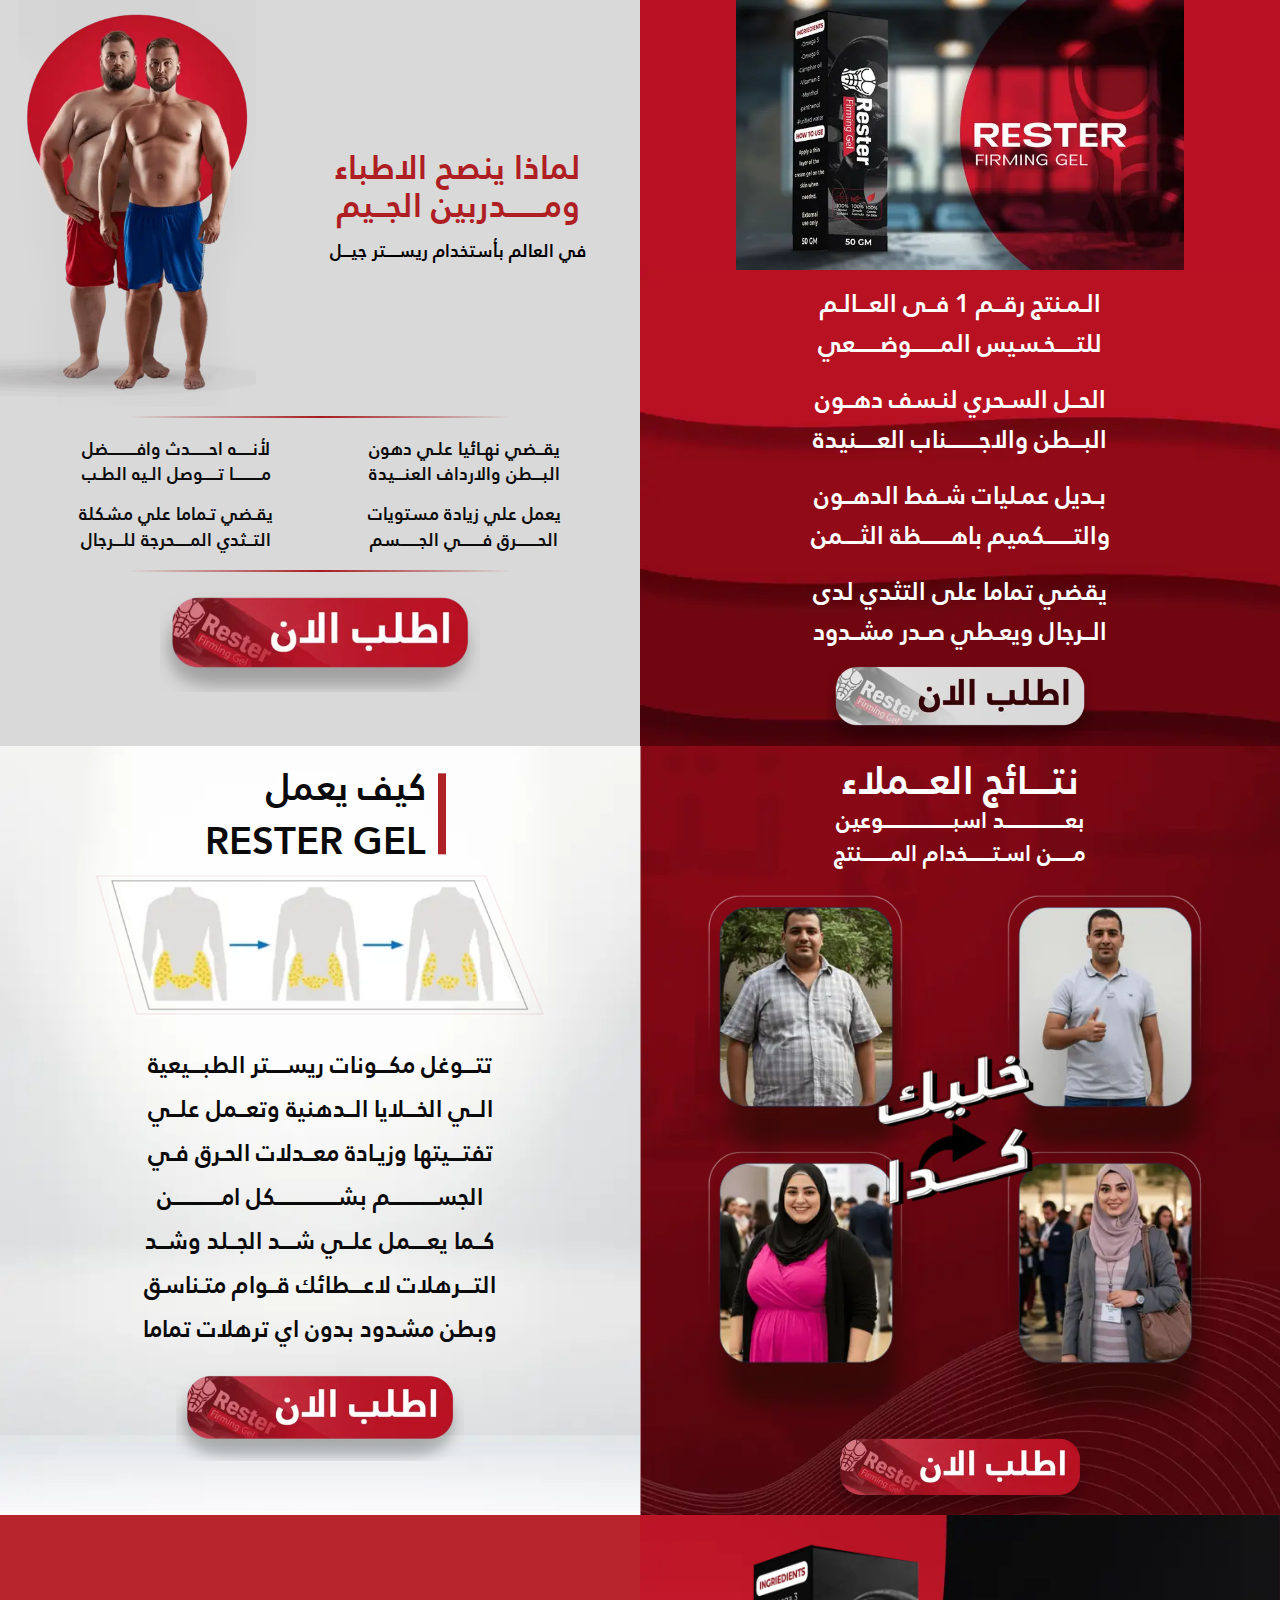
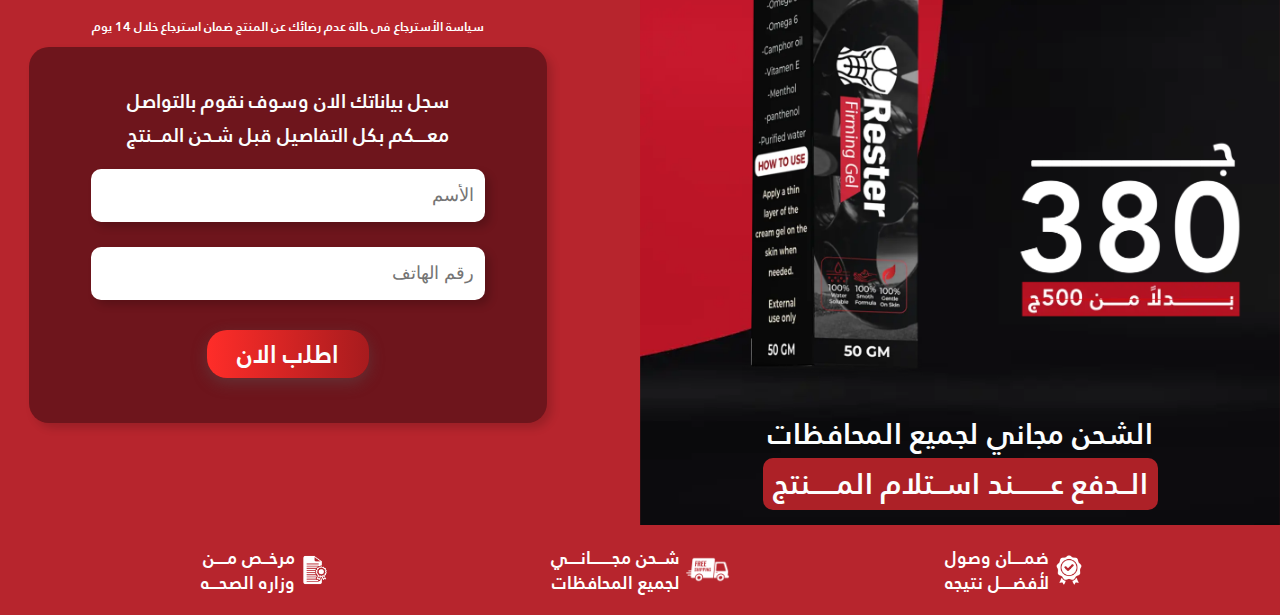
<file: index.html>
<!DOCTYPE html>
<html lang="en">
  <head>
    <meta charset="UTF-8" />
    <meta name="viewport" content="width=device-width, initial-scale=1.0" />
    <title>Rester GEL</title>

    <!-- File Css -->
    <link rel="stylesheet" href="css/style.css" />

    <link rel="shortcut icon" href="img/product.webp" type="image/x-icon" />
  </head>

  <body>
    <div class="flex_Sec flex_hero">

      <div class="hero">
        <div class="top_image">
          <img src="img/topsec.webp" alt="" />
        </div>
        <ul>

          <li>
            <p>الـمـنتج رقــم 1 فــى العـــالـم</p>
            <p>للتـــــخـسيس المـــــــوضــــــعي</p>
          </li>

          <li>
            <p>الحــل السـحري لنـسف دهــون</p>
            <p>البـــطن والاجــــــــناب العـــــنيدة</p>
          </li>


          <li>
            <p>بـديل عمـليات شـفط الدهــون</p>
            <p>والتـــــــكميم باهـــــــظة الثــــمن</p>
          </li>


          <li>
            <p>يقضي تماما على التثدي لدى</p>
            <p>الــرجال ويعـطي صـدر مشـدود</p>
          </li>
   

          <div class="image_btn">
            <a href="#formsec" aria-label="اطلب الأن"
              ><img src="img/white-btn.webp" alt=""
            /></a>
          </div>
        </ul>

   
      </div>

      <div class="doctor">


        <div class="top_doctor">
          <div class="text">
            <h4>لماذا ينصح الاطباء</h4>
            <h4>ومــــــدربين الجــيم</h4>
            <h5>في العالم بأستخدام ريســــتر جيـــل </h5>
          </div>
          <div class="div_img">
            <img src="img/doctorimg.webp" alt="">
          </div>
        </div>


        <div class="btm_doctor">
          <div class="text_top">
            <p>يقــضي نهـائيا علـي دهون
              <br>البـــطن والارداف العنـــيدة
            </p>

            <p>لأنـــــه احــــــدث وافـــــــــضل
              <br>مـــــــــا تـــــوصل الـيه الطـب
            </p>
          </div>

          <div class="text_top btmsec">

            <p>يعمل علي زيادة مستويات 
              <br>الحـــــــرق فـــــــي الجــــــسم
            </p>
            <p>يقـضي تـماما علي مشكلة
              <br>التــثدي المـــــحرجة للـــرجال
            </p>

          </div>

        </div>

        <div class="image_btn">
          <a href="#formsec" aria-label="اطلب الأن"
            ><img src="img/red-btn.webp" alt=""
          /></a>
        </div>

      </div>


   


    </div>

    <div class="flex_Sec">



      <div class="result">

        <div class="top_result">
          <h2>نتــــائج العـــملاء</h2>
          <h3>بعـــــــــــــــد اسبـــــــــــــــــوعين</h3>
          <h3>مـــــن اسـتــــــخدام المـــــــنتج</h3>
        </div>

        <img src="img/result.webp" alt="">


        <div class="image_btn">
          <a href="#formsec" aria-label="اطلب الأن"
            ><img src="img/red-btn.webp" alt=""
          /></a>
        </div>
      </div>
   



      <div class="how_work">
        <div class="top_Sec">
         
          <div class="text">
            <h4>كيف يعمل</h4>
            <h4>RESTER GEL</h4>
          </div>
          <img src="img/how-work.webp" alt="" />
        </div>

        <div class="btm_work">
            <div class="p_border">
              <p>تتـــوغل مكـــونات ريســــتر الطبـــيعية</p>
              <p>الــي الخـــلايا الــدهنية وتعــمل علــي</p>
              <p>تفتـــيتها وزيـادة معــدلات الحـرق فـي</p>
              <p>الجســـــــــــم بشـــــــــــــــكل امــــــــــــن </p>
              <p>كــما يعــــمل علــي شـــد الجــلد وشــد</p>
              <p>التـــرهلات لاعـــطائك قــوام متـناسق</p>
              <p>وبطن مشدود بدون اي ترهلات تماما</p>
            </div>

          <div class="image_btn">

            <a href="#formsec" aria-label="اطلب الأن"
              ><img src="img/red-btn.webp" alt=""
            /></a>
          </div>
        </div>
      </div>
    </div>

    <section class="last_sec">
      <div class="flexonpc">
        <div class="div_form">
          <div class="div_pc">
            <div class="flex_price" id="formsec">
              <div class="text_price_img">
                <img src="img/15.webp" alt="price" />
              </div>

              <div class="img_productt" id="linkbtn">
                <img class="porductt" src="img/product.webp" alt="" />
              </div>
            </div>

            <div class="delv_text">
              <p>الشحن مجاني لجميع المحافظات</p>
              <p class="bg_red">الــدفع عـــــــند اســتلام المـــــنتج</p>
            </div>
          </div>

          <div class="div_flex">
            <p class="sm-p">
              سياسة الأسترجاع فى حالة عدم رضائك عن المنتج ضمان استرجاع خلال 14
              يوم
            </p>

            <form
              id="form"
              class="contactUs container-fluid text-center"
              method="POST"
              action="https://api.sheetmonkey.io/form/i2QyoSV15YwLHpBGgTXUyh"
            >
              <div class="content">
                <p class="c_red">سجل بياناتك الان وسوف نقوم بالتواصل</p>
                <p>معــــكم بكل التفاصيل قبل شـحن المـــنتج</p>
              </div>

              <div class="container" id="block4">
                <div class="f-element">
                  <input
                    type="text"
                    class="form-control custom-field"
                    name="Name"
                    id="text"
                    placeholder="الأسم"
                    required
                  />
                </div>

                <div class="f-element">
                  <input
                    class="form-control custom-field"
                    name="Number"
                    id="password"
                    type="tel"
                    maxlength="11"
                    data-label="Phone"
                    placeholder="رقم الهاتف"
                    required
                  />
                </div>

                <input type="hidden" name="Product" value="SENATOR" />
                <input type="hidden" name="Agent Code" value="m50" />

                <input id="inp_City" type="hidden" name="City" value="" />
                <div id="error"></div>

                <input
                  id="redDir"
                  type="hidden"
                  name="x-sheetmonkey-redirect"
                  value="./thanksPage.html"
                />
                <div class="div-btn">
                  <button
                  id="btnSubmit"
                  class="btn btn-block send-data"
                  type="submit"
                >
                  <span> اﻃﻠب اﻻن </span>
                </button>
                </div>
              </div>
            </form>
          </div>
        </div>

        <div class="footer">
          <div class="boxs">
            <div class="box">
              <img class="img1" src="img/fo11.png" alt="" />
              <div>
                <p>ضمــــان وصول</p>
                <p>لأفضــــل نتيجه</p>
              </div>
            </div>

            <div class="box">
              <img class="img2" src="img/fo22.png" alt="" />
              <div>
                <p>شــحن مجـــــــانــــي</p>
                <p>لجميع المحافظات</p>
              </div>
            </div>

            <div class="box">
              <img class="img3" src="img/fo33.png" alt="" />
              <div>
                <p>مرخــص مــــن</p>
                <p>وزاره الصحـــه</p>
              </div>
            </div>
          </div>
        </div>
      </div>
    </section>


    <script>
      async function getClientLocation() {
        try {
          const response = await fetch("https://ipapi.co/json/");
          const data2 = await response.json();

          var inp_City = document.getElementById("inp_City");

          inp_City.value = `${data2.city}`;

          console.log(inp_City);
        } catch (error) {
          console.error("Error fetching location:", error);
        }
      }

      getClientLocation();
    </script>


    <script>
      document.addEventListener("contextmenu", (event) =>
        event.preventDefault()
      );
      document.onkeydown = function (e) {
        if (
          e.key == "F12" ||
          (e.ctrlKey && e.shiftKey && e.key == "I") ||
          (e.ctrlKey && e.shiftKey && e.key == "J") ||
          (e.ctrlKey && e.key == "U")
        ) {
          return false;
        }
      };

      
    </script>

    <!-- js -->
    <script src="js/script.js"></script>
  </body>
</html>
</file>
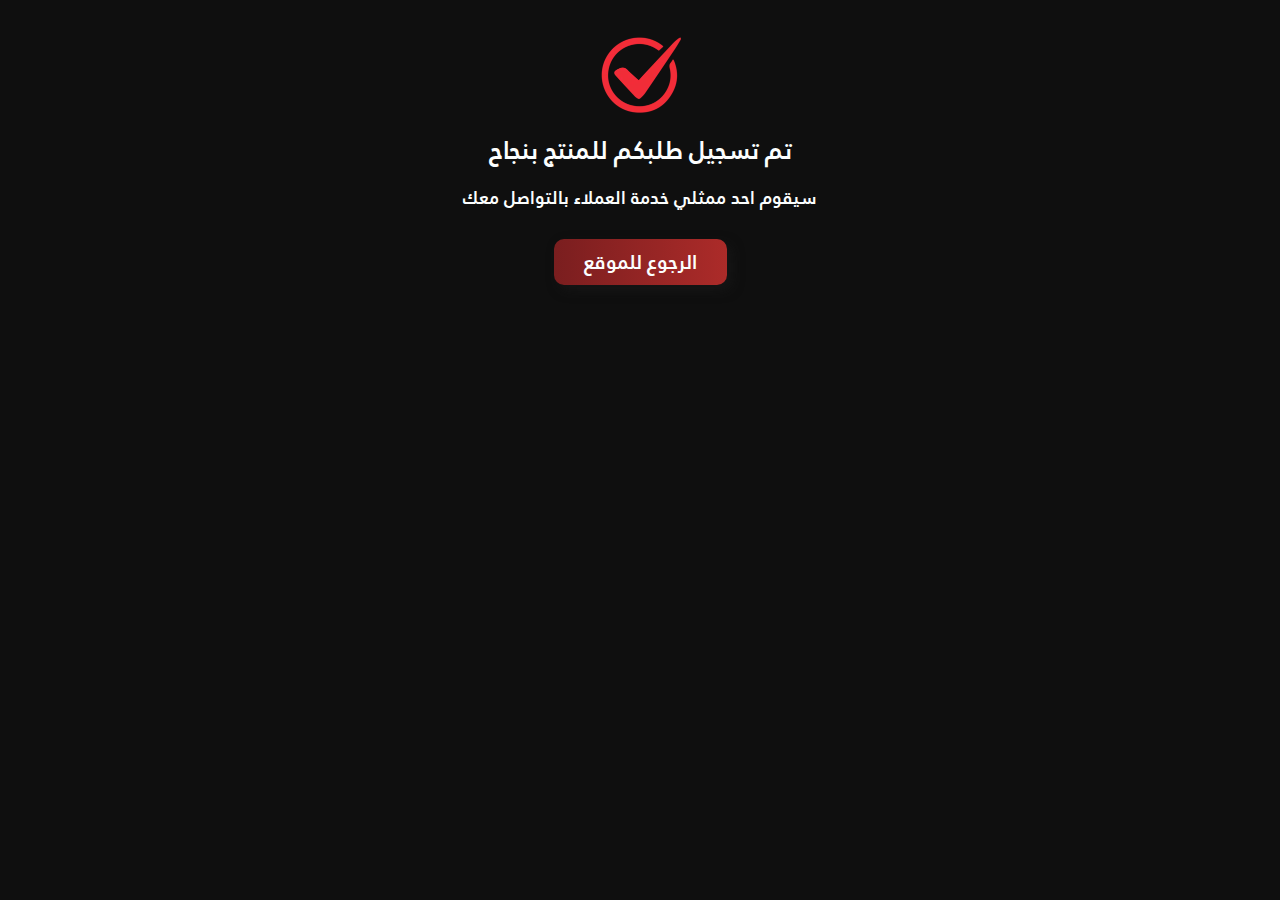
<file: thanksPage.html>
<!DOCTYPE html>
<html lang="en">
  <head>
    <meta charset="UTF-8" />
    <meta name="viewport" content="width=device-width, initial-scale=1.0" />
    <title>Rester GEL</title>

    <!-- File Css -->
    <link rel="stylesheet" href="css/style.css" />

    <link rel="shortcut icon" href="img/product.webp" type="image/x-icon" />
  </head>

  <body class="thanks_page_page">
   
    <div class="thanks_page">
        <div class="text">
            <img src="img/18.webp" alt="">
            <h3>تم تسجيل طلبكم للمنتج بنجاح</h3>
            <p>سيقوم احد ممثلي خدمة العملاء بالتواصل معك</p>
            <a href="index.html" class="btn_thanks">الرجوع للموقع</a>
        </div>
      
    </div>




  </body>
</html>
</file>
<file: css/style.css>
@font-face {
    font-family: Bold;
    src: local("Bold"), url("bold.woff")
}

* {
    padding: 0;
    margin: 0;
    box-sizing: border-box;
    list-style: none;
    text-decoration: none;
    font-family: Bold
}

.hero,
.result {
    text-align: center
}

#error,
.hero ul li,
.how_work .top_Sec,
.last_sec .div_form,
.result .top_cont {
    position: relative
}

.color_gradient {
    background: linear-gradient(to left, #B64332, #AA1D15);
    -webkit-background-clip: text;
    -webkit-text-fill-color: transparent;
}


img {
    width: 100%
}

html {
    scroll-behavior: smooth;
    direction: rtl
}

#error {
    top: -5px;
    color: red;
    font-size: 14px;
    width: max-content;
    margin: 0 auto;
    padding: 0 5px 3px;
    background: #FCFEFE;
    border-radius: 3px;
    border: 1px solid red;
    line-height: 1.2;
    opacity: 0;
    transition: .2s
}

#error.active {
    opacity: 1
}

.container {
    width: 95%;
    margin: auto
}

.image_btn {
    width: 55%;
    margin: 0 auto
}

.hero{
    background-color: #B81123;
}
.hero .top_image img{
    display: block;
}
.hero ul{
    background: url(../img/bgtopsec.webp);
    background-size: cover;
    background-position: top;
    padding-top: 10px;
}
.hero ul li {
    font-size: 6.5vw;
    color: #FFF;
    line-height: 1.6;
    padding: 5px 0;
    margin-bottom: 15px;
}
.hero ul li p{
    width: max-content;
    margin: 0 auto;
}



.hero ul img {
    display: block;
    margin-bottom: -1px
}

.hero .image_btn {
    width: 90%;
    margin-top: 5px;
}

.hero .image_btn img {
    width: 60%;
    margin: 0 auto
}




.result {
    position: relative;
    background: url(../img/4.webp);
    background-size: cover;
    background-position: center;
    padding-top: 10px;
    color: #fff;
}
.result .top_result {
    margin-bottom: 10px;
}
.result .top_result h2{
    font-size: 8.8vw;
    line-height: 1.2;
}
.result .top_result h3{
    line-height: 1.4;
    font-size: 5vw;
}
.result img{
    display: block;
}

.result .image_btn{
    width: 60%;
}





.doctor {
    background: #D9D9D9;
 
}
.doctor .top_doctor{
    display: flex;
    align-items: center;
    justify-content: space-between;
}
.doctor .top_doctor .div_img{
    width: 40%;
}
.doctor .top_doctor .text{
    width: 60%;
    text-align: center;
    padding-left: 20px;
}
.doctor .top_doctor .text h4{
    color: #AE1E22;
    font-size: 6.1vw;
    line-height: 1.1;
}
.doctor .top_doctor .text h5{
    font-size: 3vw;
    margin-top: 10px;
}

.doctor .btm_doctor{
    position: relative;
    padding: 20px 0;
    margin: 0px 0 20px;
}
.doctor .btm_doctor::after,.doctor .btm_doctor::before{
    content: '';
    position: absolute;
    left: 50%;
    transform: translateX(-50%);
    width: 60%;
    height: 2px;
    background: linear-gradient(to left ,transparent, #a71b1e , transparent);
}

.doctor .btm_doctor::after{
    top: 0;
}
.doctor .btm_doctor::before{
    bottom: 0;
}
.doctor .btm_doctor .text_top {
    display: flex;
    margin-bottom: 15px;
    text-align: center;
    justify-content: center;
}
.doctor .btm_doctor .text_top.btmsec{
    margin-bottom: 0;
}

.doctor .btm_doctor .text_top p {
    width: 47%;
    font-size: 3.8vw;
    line-height: 1.4;
    color: #0c0c0c;
    gap: 2%;
}


.doctor .image_btn{
    position: relative;
    width: 100%;
    text-align: center;
}
.doctor .image_btn img{
    width: 55%;
    z-index: 100;
}
.doctor .image_btn a{
    position: relative;
}


.how_work {
    background: url(../img/howworkbg.webp);
    background-size: cover;
    background-position: center bottom;
    text-align: center
}
.how_work .top_Sec {
    padding-top: 10px;
}
.how_work .top_Sec .text{
    text-align: right;
    width: max-content;
    margin: 0 auto;
    position: relative;
    padding-right: 10px;
}
.how_work .top_Sec .text::after{
    content: '';
    position: absolute;
    top: 50%;
    transform: translateY(-50%);
    right: -10px;
    width: 8px;
    height: 82%;
    background: #AD2127;
}

.how_work .top_Sec p {
    font-size: 6vw;
    line-height: 1.4;
    color: #fff;
    border-radius: 0 0 13px 13px;
}

.how_work .top_Sec h4 {
    color: #0A0A0A;
    font-size: 7.5vw;
    line-height: 1.2;
    width: max-content;
    margin-top: 8px;
    border-radius: 20px 0 20px 0;
}

.how_work .top_Sec img{
    display: block;
}

.how_work .btm_work p {
    color: #0A0A0A;
    font-size:5.2vw;
    font-weight: bold;

}


.how_work .image_btn{
    width: 60%;
}

.last_sec * {
    font-family: Bold, sans-serif
}

.last_sec {
    background: #B7252D;
}

.last_sec .div_pc {
    background: url(../img/9.webp);
    background-size: cover;
    background-position: top left;
}

.last_sec .div_form {
    width: 100%;
    margin: auto auto 10px
}

.last_sec .div_form .flex_price {
    display: flex;
    align-items: center;
    justify-content: space-between;
    position: relative
}

.last_sec .div_form .text_price_img {
    width: 51%;
    padding-bottom: 2vw;
    padding-top: 20vw;
    margin-right: 3vw;
}


.last_sec .div_form .flex_price .img_productt {
    width: 37%; 
    position: absolute;
    top: 2vw;
    left: 8vw;
}

.last_sec .delv_text {
    padding: 7px 0 10px;
    position: relative;
    margin-bottom: 5px;
    margin-top: 30vw;
    position: relative;
}
.last_sec .delv_text::after{
    position: absolute;
    content: '';
    top: 0;
    left: 50%;
    transform: translateX(-50%);
    width: 90%;
    height: 1px;
    background: linear-gradient(to left ,#000,#fff,#000);
}
.last_sec .delv_text p {
    color: #FCFEFE;
    text-align: center;
    font-size: 6.5vw;
    line-height: 1.6;

}

.last_sec .delv_text p.bg_red {
    background: linear-gradient(#AD2127,#AD2127);
    color: #0c0c0c;
    padding: 2px 10px;
    width: max-content;
    margin: auto;
    color:#FCFEFE;
    border-radius: 10px;
}

.last_sec .sm-p {
    font-size: 2.4vw;
    text-align: center;
    width: 95%;
    margin: 0 auto auto;
    line-height: 1.5;
    font-weight: 600;
    color: #fff
}

.last_sec .div_form form {
    background: #6E151C;
    box-shadow: 5px 5px 8px #00000027;
    text-align: center;
    width: 95%;
    margin: 3px auto 0;
    border-radius: 20px;
    overflow: hidden
}

.last_sec .div_form .content {
    padding: 12px 0
}

.last_sec .div_form .content p {
    font-size: 5vw;
    line-height: 1.2;
    color: #FBFDFD;
    font-weight: 500
}

.last_sec .div_form form input {
    width: 95%;
    padding: 15px 10px;
    font-size: 18px;
    box-shadow: 5px 5px 8px #00000031;
    outline: 0;
    margin-bottom: 12px;
    text-align: right;
    font-family: sans-serif;
    border-radius: 10px;
    border: 1px solid transparent
}

.last_sec .div_form form input:focus {
    border: 1px solid #855aa5
}

.last_sec form .div-btn {
    padding: 0 0 15px
}

.last_sec form .div-btn .btn {
    outline: 0;
    border: none;
    cursor: pointer;
    background: linear-gradient(to right, #ff2d29, #a71b1e);
    color: #FCFEFE;
    font-size: 6.5vw;
    font-weight: bolder;
    padding: 1px 38px;
    border-radius: 20px;
    box-shadow: 0 5px 15px #5858586b
}

.last_sec .footer .boxs {
    display: flex;
    align-items: center;
    justify-content: space-between;
    width: 94%;
    margin: auto;
    position: relative;
    padding-bottom: 20px;
    padding-top: 10px
}

.last_sec .footer .boxs .box {
    display: flex;
    justify-content: center;
    align-items: center;
    gap: 5px;
    width: 33.3%;
    position: relative
}

.last_sec .footer .boxs .box img {
    height: 24px;
    width: auto
}

.last_sec .footer .boxs .box .img2 {
    height: 35px;
}

.last_sec .footer .boxs .box p {
    font-size: 2.4vw;
    line-height: 1.5;
    color: #fff
}

@media (min-width:600px) {
    .div-btn .btn {
        width: max-content;
        font-size: 25px
    }

    .hero .top_image {
        width: 70%;
        margin: 0 auto
    }

    .hero ul img {
        width: 73%;
        margin-inline: auto
    }

    .hero ul li {
        font-size: 32px;
        margin: 0 auto;
        padding: 3px 12px;

    }
    .hero ul li.one,
    .hero ul li.two,
    .hero ul li.three,
    .hero ul li.four{
        padding: 0;
        margin: 0;
        border-radius: 0;
        margin-bottom: 15px;
        padding: 5px 0;
    }

    .hero .image_btn,
    .last_sec .div_form form {
        width: 70%
    }

    .image_btn {
        width: 220px
    }
    .last_sec .div_form .flex_price .img_productt{
        width: 32%;
    }
    .doctor .image_btn img{
        width: 35%;
    }
 

    .doctor .btm_doctor .text_top p{
        font-size: 3.2vw;
        width: 45%;
        padding: 0 10px;
    }



    .how_work .top_Sec p,
    .last_sec .delv_text p {
        font-size: 32px
    }
    .how_work .top_Sec img{
        width: 70%;
        margin: 0 auto;
    }

    .result .top_result h3{
        font-size: 23px;
    }
    .result .image_btn{
        width: 45%;
    }
    .result img{
        width: 80%;
        margin: 0 auto;
    }
    .result .top_result h2{
        font-size: 40px;
    }
    .last_sec .div_form form input,
    .last_sec .footer .boxs {
        width: 80%
    }

    .how_work .btm_work .p_border {
        width: max-content;
        margin: 10px auto 20px;
        padding: 10px 15px 0
    }

    .how_work .btm_work p {
        font-size: 24px
    }
    .how_work .top_Sec h4{
        font-size: 38px;
    }

    .result .top_res h1 {
        font-size: 50px
    }

    .result .top_res h4 {
        font-size: 23px
    }

 
    .result .top_cont p {
        font-size: 3.7vw
    }

    .result .content {
        width: 75%;
        margin: 0 auto
    }

    .last_sec .div_form .text_price_img {
        width: 320px
    }

    .last_sec .div_form .flex_price {
        justify-content: space-between
    }

    .last_sec .div_form .content p {
        font-size: 20px
    }

    .last_sec .sm-p {
        font-size: 15px
    }

    .last_sec form .div-btn .btn {
        font-size: 25px
    }

    .last_sec form .div-btn {
        width: 50%;
        margin-inline: auto
    }

    .last_sec .footer .boxs .box .img2,
    .last_sec .footer .boxs .box img {
        height: 30px
    }
}

@media (min-width:710px) {
    .last_sec .div_form .text_price_img {
        margin-right: 90px
    }
}

@media (min-width:1000px) {

    .last_sec .div_form form input,
    .result .top_cont,
    .result .top_cont.right {
        margin-bottom: 25px
    }

    .flex_Sec {
        display: flex
    }

    .flex_hero{
       
    }
    .flex_hero .result{
        background-color: #B12B29;
     
    }

 
    .hero,.doctor,
    .how_work,
    .last_sec .div_pc,
    .result {
        width: 50%
    }

    .footer,
    .last_sec {
        width: 100%
    }

    .doctor{
        margin-top: 0;
    }

    .doctor .btm_doctor .text_top p{
        font-size: 18px;
    }

    .doctor .top_doctor .text h4{
        font-size: 34px;
    }
    

    .doctor .top_doctor .text h5{
        font-size: 18px;
    }

    .doctor .btm_doctor{
        margin-top: 0px;
    }

    .doctor .image_btn img{
        width: 50%;
    }


    .hero ul li {
        font-size: 25px;
        margin-bottom: 10px;
    }

    .result .top_cont p {
        font-size: 1.8vw
    }

    .result .top_cont {
        margin-top: 20px
    }

    .last_sec .div_form .content p,
    .last_sec .sm-p {
        margin-bottom: 10px
    }

    .result .image_btn {
        margin-top: 10px
    }

    .how_work .top_Sec p,
    .last_sec .delv_text p {
        font-size: 30px
    }

    .how_work .top_Sec .text {
        padding-top: 0
    }

    .how_work .top_Sec h3 {
        font-size: 25px
    }

    .how_work .top_Sec img {
        width: 450px
    }

    .how_work .save p{
        font-size: 16px;
    }
    .how_work .save img{
        width: 55px;
    }
    .how_work .image_btn{
        width: 45%;
    }
    .result img{
        width: 90%;
    }

    .last_sec .div_form .text_price_img {
        margin-bottom: 20px
    }

    .last_sec .delv_text::after {
        display: none
    }

    .last_sec .div_form {
        display: flex;
        justify-content: space-between;
        align-items: center
    }

    .last_sec .div_form .div_flex {
        width: 45%
    }

    .last_sec form .div-btn .btn {
        width: max-content;
        padding-inline: 30px
    }

    .last_sec .sm-p {
        font-size: 1vw
    }

    .last_sec .footer .boxs .box p {
        line-height: 1.4;
        font-size: 18px
    }

    .last_sec .div_form .text_price_img {
        padding-bottom: 0;
        margin-right: 30px;
        width: 240px;
        padding-top: 220px;
    }


    .last_sec .div_form form {
        padding: 30px 0;
        width: 90%
    }

    .last_sec .div_form .flex_price .img_productt {
        width: 180px;
        top: 2vw
    }
    .last_sec .delv_text{
        margin-top: 50px;
    }

    .footer {
        margin: auto
    }

    .last_sec .footer .boxs {
        justify-content: center;
        gap: 100px
    }

    .last_sec .footer .boxs .box img {
        height: 30px
    }
    .last_sec .footer .boxs .box .img2{
        height: 45px;
    }
}

@media (min-width:1300px) {
    .hero .top_image {
        width: 70%;
        margin: 0 auto
    }


.hero ul li{
    margin-bottom: 10px;
    font-size: 28px;
}
    .last_sec .div_form form {
        width: 500px
    }
    .hero ul li.red{
        box-shadow: none;
    }
    .doctor .btm_doctor .text_top p{
        font-size: 24px;
    }

    .last_sec .div_form .flex_price .img_productt {
        top: 10px
    }

    .last_sec .delv_text {
        margin-top: 30px
    }

    .last_sec .div_form .content p {
        font-size: 22px
    }

    .how_work .btm_work p {
        font-size: 28px
    }

    .last_sec .div_form .text_price_img {
        margin-right: 50px;
        width: 260px;
        padding-top: 150px;
        padding-bottom: 50px;
    }

}

body.thanks_page_page {
    background: url(../img/thanks2.webp) center/cover;
    min-height: 100vh
}

.thanks_page {
    text-align: center;
    padding-top: 30px
}

.thanks_page h3 {
    font-size: 22px;
    margin: 0;
    color: #FCFEFE
}

.thanks_page p {
    font-size: 14px;
    margin-bottom: 10px;
    color: #FCFEFE
}

.thanks_page a {
    display: block;
    padding: 5px 30px;
    font-size: 20px;
    color: #FCFEFE;
    background: linear-gradient(to left, #AC2B29, #7A1E1F);
    width: max-content;
    border-radius: 10px;
    margin: 0 auto 20px;
    box-shadow: 5px 5px 12px #1b1b1b8e
}

.thanks_page .text img {
    width: 70px
}

@media (min-width:1000px) {
    .thanks_page p {
        font-size: 18px;
        margin-bottom: 25px
    }

    .thanks_page h3 {
        font-size: 25px;
        margin: 00px 0 8px
    }

    .thanks_page .text img {
        width: 100px
    }
}

@media (min-width:500px) {
    body.thanks_page_page {
        background: #0f0f0f;
        min-height: 100vh
    }
}
</file>
